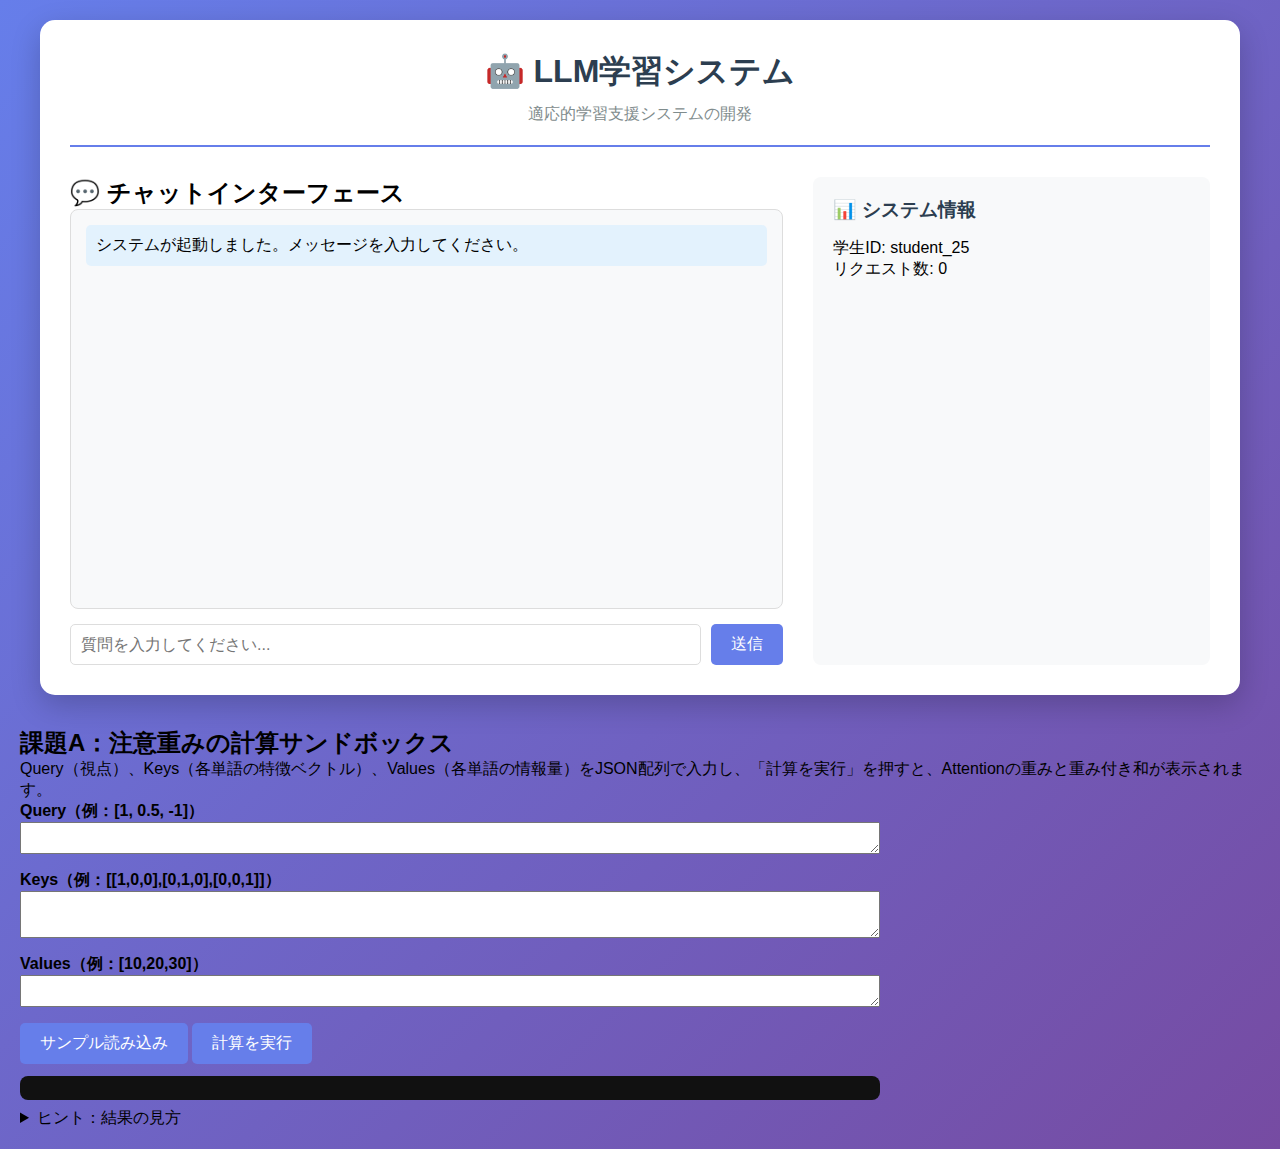
<file: llm-rag-learning-template-main/index.html>
<!DOCTYPE html>
<html lang="ja">
<head>
    <meta charset="UTF-8">
    <meta name="viewport" content="width=device-width, initial-scale=1.0">
    <title>LLM学習システム</title>
    <link rel="stylesheet" href="css/style.css">
</head>
<body>
    <div class="container">
        <header>
            <h1>🤖 LLM学習システム</h1>
            <p class="subtitle">適応的学習支援システムの開発</p>
        </header>
        
        <main>
            <section class="chat-section">
                <h2>💬 チャットインターフェース</h2>
                <div id="chat-messages" class="chat-messages">
                    <div class="system-message">
                        システムが起動しました。メッセージを入力してください。
                    </div>
                </div>
                
                <div class="input-area">
                    <input 
                        type="text" 
                        id="user-input" 
                        placeholder="質問を入力してください..."
                        onkeypress="handleKeyPress(event)"
                    >
                    <button onclick="sendMessage()">送信</button>
                </div>
            </section>
            
            <aside class="info-section">
                <h3>📊 システム情報</h3>
                <div id="system-info">
                    <p>学生ID: <span id="student-id">未設定</span></p>
                    <p>リクエスト数: <span id="request-count">0</span></p>
                </div>
            </aside>
        </main>
    </div>


<!-- （中略：既存コンテンツ） -->

<section id="assignment-a" style="margin-top:2rem;">
  <h2>課題A：注意重みの計算サンドボックス</h2>
  <p>Query（視点）、Keys（各単語の特徴ベクトル）、Values（各単語の情報量）をJSON配列で入力し、「計算を実行」を押すと、Attentionの重みと重み付き和が表示されます。</p>

  <div style="display:grid; gap:12px; grid-template-columns:1fr; max-width:860px;">
    <label>
      <strong>Query（例：[1, 0.5, -1]）</strong><br>
      <textarea id="q-input" rows="2" style="width:100%; font-family:monospace;"></textarea>
    </label>
    <label>
      <strong>Keys（例：[[1,0,0],[0,1,0],[0,0,1]]）</strong><br>
      <textarea id="k-input" rows="3" style="width:100%; font-family:monospace;"></textarea>
    </label>
    <label>
      <strong>Values（例：[10,20,30]）</strong><br>
      <textarea id="v-input" rows="2" style="width:100%; font-family:monospace;"></textarea>
    </label>

    <div>
      <button id="load-sample">サンプル読み込み</button>
      <button id="run-attn">計算を実行</button>
      <span id="notes" style="margin-left:8px; color:#c00;"></span>
    </div>

    <pre id="attn-output" style="background:#111; color:#ddd; padding:12px; border-radius:8px; overflow:auto;"></pre>
  </div>

  <details style="margin-top:8px;">
    <summary>ヒント：結果の見方</summary>
    <ul>
      <li>Score は Q と各 K の内積（関連度）。</li>
      <li>Scaled は Score を √d<sub>k</sub> で割った値（数値の安定化）。</li>
      <li>Weight は softmax で正規化された注目度（合計1）。</li>
      <li>Result は Value の重み付き和（Attention の出力）。</li>
    </ul>
  </details>
</section>

<!-- （中略：既存コンテンツ） -->

<!-- 既存のスクリプトの後で読み込めばOK -->
<script src="js/attention-demo.js"></script>
</body>
</html>


    
    <!-- JavaScriptファイルの読み込み -->
    <script src="js/config.js"></script>
    <script src="js/llm-client.js"></script>
    <script src="js/app.js"></script>
</body>
</html>
</file>
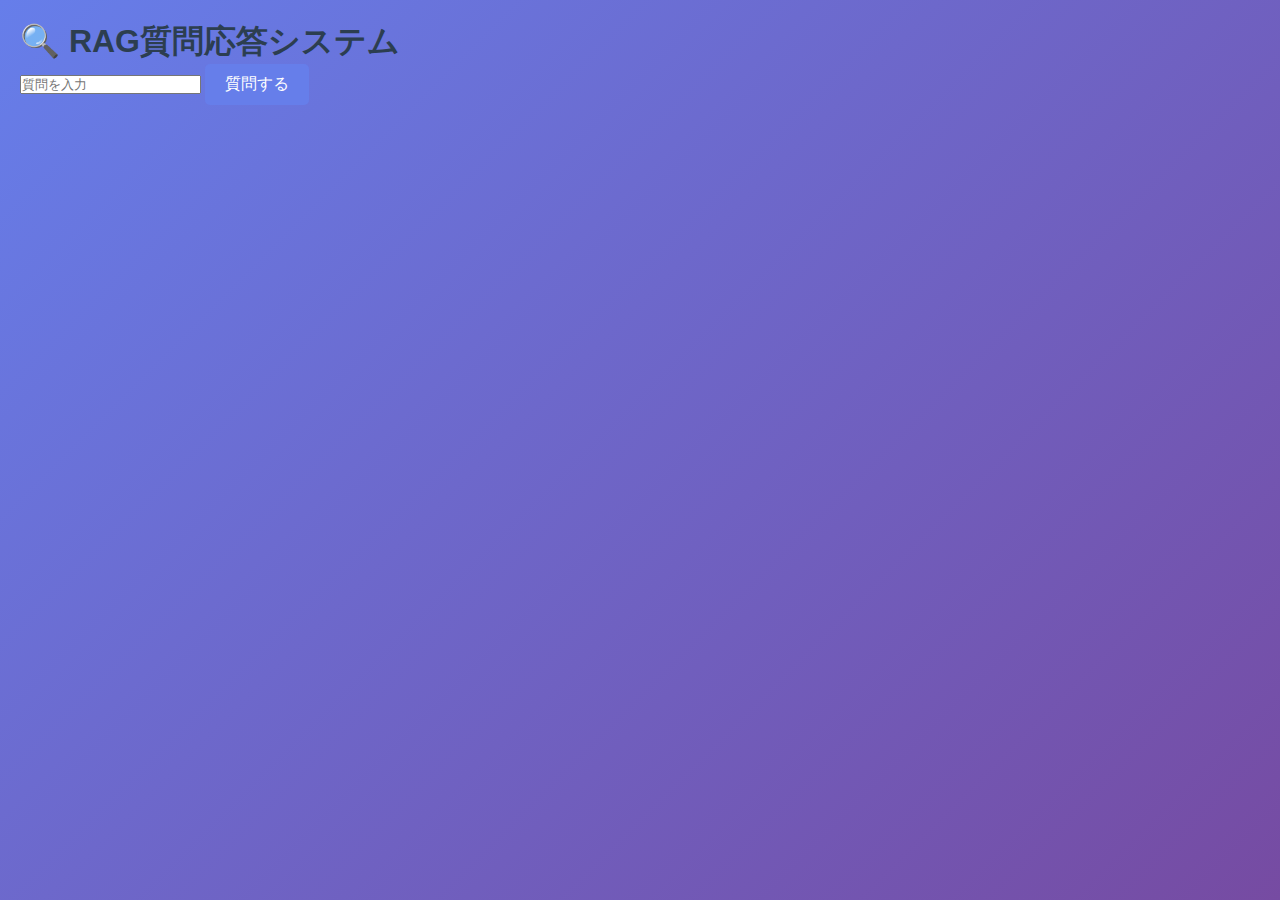
<file: llm-rag-learning-template-main/rag.html>
<!DOCTYPE html>
<html lang="ja">
<head>
    <title>RAGシステム</title>
    <link rel="stylesheet" href="css/style.css">
</head>
<body>
    <h1>🔍 RAG質問応答システム</h1>
    
    <input id="question" placeholder="質問を入力">
    <button onclick="askRAG()">質問する</button>
    
    <div id="rag-result"></div>
    
    <script src="js/config.js"></script>
    <script src="js/llm-client.js"></script>
    <script src="js/vector-search.js"></script>
    <script src="js/rag-system.js"></script>
    <script src="js/app-rag.js"></script>
</body>
</html>
</file>
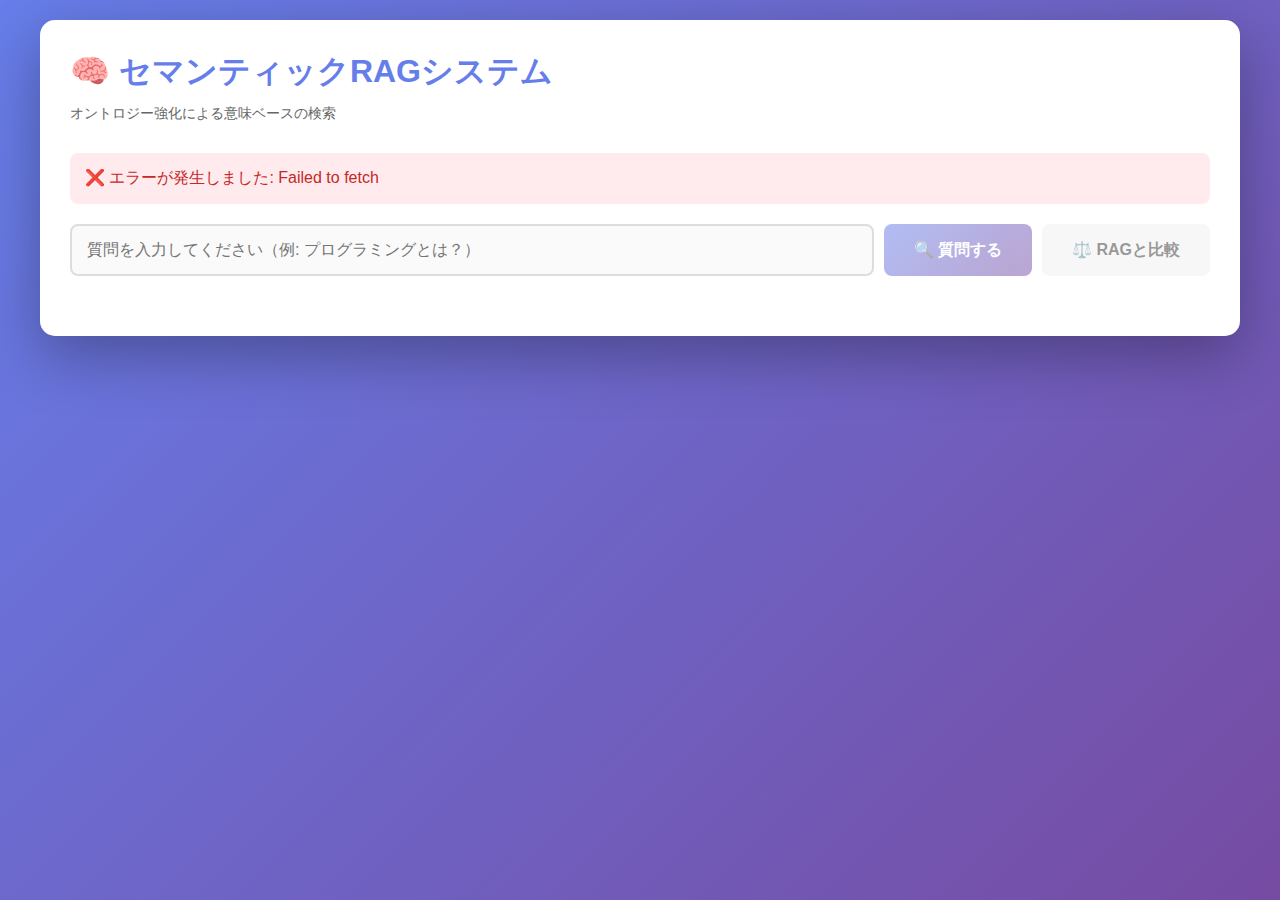
<file: llm-rag-learning-template-main/semantic-rag.html>
<!DOCTYPE html>
<html lang="ja">
  <head>
    <meta charset="UTF-8" />
    <meta name="viewport" content="width=device-width, initial-scale=1.0" />
    <title>セマンティックRAGシステム</title>
    <style>
      * {
        margin: 0;
        padding: 0;
        box-sizing: border-box;
      }

      body {
        font-family: "Segoe UI", Tahoma, Geneva, Verdana, sans-serif;
        background: linear-gradient(135deg, #667eea 0%, #764ba2 100%);
        min-height: 100vh;
        padding: 20px;
      }

      .container {
        max-width: 1200px;
        margin: 0 auto;
        background: white;
        border-radius: 15px;
        box-shadow: 0 20px 60px rgba(0, 0, 0, 0.3);
        padding: 30px;
      }

      h1 {
        color: #667eea;
        margin-bottom: 10px;
        font-size: 2em;
      }

      .subtitle {
        color: #666;
        margin-bottom: 30px;
        font-size: 0.9em;
      }

      .input-section {
        display: flex;
        gap: 10px;
        margin-bottom: 30px;
      }

      #question-input {
        flex: 1;
        padding: 15px;
        border: 2px solid #ddd;
        border-radius: 8px;
        font-size: 16px;
        transition: border-color 0.3s;
      }

      #question-input:focus {
        outline: none;
        border-color: #667eea;
      }

      .btn {
        padding: 15px 30px;
        border: none;
        border-radius: 8px;
        font-size: 16px;
        font-weight: bold;
        cursor: pointer;
        transition: transform 0.2s, box-shadow 0.2s;
      }

      .btn-primary {
        background: linear-gradient(135deg, #667eea 0%, #764ba2 100%);
        color: white;
      }

      .btn-secondary {
        background: #f0f0f0;
        color: #333;
      }

      .btn:hover {
        transform: translateY(-2px);
        box-shadow: 0 5px 15px rgba(0, 0, 0, 0.2);
      }

      .btn:active {
        transform: translateY(0);
      }

      .btn:disabled {
        opacity: 0.5;
        cursor: not-allowed;
        transform: none;
      }

      .status {
        padding: 15px;
        border-radius: 8px;
        margin-bottom: 20px;
        display: none;
      }

      .status.loading {
        background: #e3f2fd;
        color: #1976d2;
        display: block;
      }

      .status.error {
        background: #ffebee;
        color: #c62828;
        display: block;
      }

      .status.success {
        background: #e8f5e9;
        color: #2e7d32;
        display: block;
      }

      #semantic-result {
        margin-top: 20px;
      }

      .semantic-answer {
        background: #f9f9f9;
        padding: 20px;
        border-radius: 10px;
        border-left: 5px solid #667eea;
      }

      .semantic-answer h3 {
        color: #667eea;
        margin-bottom: 15px;
      }

      .semantic-answer h4 {
        color: #333;
        margin-top: 20px;
        margin-bottom: 10px;
      }

      .semantic-answer p {
        line-height: 1.6;
        color: #333;
      }

      .semantic-answer ul {
        margin-left: 20px;
        margin-bottom: 15px;
      }

      .semantic-answer li {
        margin-bottom: 5px;
      }

      .source-doc {
        margin: 10px 0;
        padding: 15px;
        background: white;
        border-radius: 8px;
        border-left: 4px solid #2196f3;
        box-shadow: 0 2px 5px rgba(0, 0, 0, 0.1);
      }

      .source-doc strong {
        color: #2196f3;
      }

      .source-doc p {
        margin: 10px 0;
        color: #555;
      }

      .source-doc small {
        color: #999;
        font-size: 0.85em;
      }

      .comparison-section {
        margin-top: 40px;
        padding: 20px;
        background: #f0f0f0;
        border-radius: 10px;
      }

      .comparison-section h3 {
        color: #333;
        margin-bottom: 15px;
      }

      .loading-spinner {
        display: inline-block;
        width: 20px;
        height: 20px;
        border: 3px solid #f3f3f3;
        border-top: 3px solid #667eea;
        border-radius: 50%;
        animation: spin 1s linear infinite;
      }

      @keyframes spin {
        0% {
          transform: rotate(0deg);
        }
        100% {
          transform: rotate(360deg);
        }
      }
    </style>
  </head>
  <body>
    <div class="container">
      <h1>🧠 セマンティックRAGシステム</h1>
      <p class="subtitle">オントロジー強化による意味ベースの検索</p>

      <div class="status" id="status"></div>

      <div class="input-section">
        <input
          type="text"
          id="question-input"
          placeholder="質問を入力してください（例: プログラミングとは？）"
          disabled
        />
        <button
          class="btn btn-primary"
          id="ask-btn"
          onclick="askSemantic()"
          disabled
        >
          🔍 質問する
        </button>
        <button
          class="btn btn-secondary"
          id="compare-btn"
          onclick="compareWithRAG()"
          disabled
        >
          ⚖️ RAGと比較
        </button>
      </div>

      <div id="semantic-result"></div>

      <div class="comparison-section" id="comparison" style="display: none;">
        <h3>📊 通常RAG vs セマンティックRAG</h3>
        <div id="comparison-content"></div>
      </div>
    </div>

    <!-- スクリプトの読み込み -->
<!-- この順序で読み込む必要がある -->
<script src="js/config.js"></script>
<script src="js/llm-client.js"></script>
<script src="js/vector-search.js"></script>
<script src="js/ontology.js"></script>
<!-- オントロジー -->
<script src="js/concept-extractor.js"></script>
<!-- 概念抽出 -->
<script src="js/semantic-rag.js"></script>
<!-- セマンティックRAG -->
<script src="js/rag-system.js"></script>
<!-- 通常RAG（比較用） -->
    <script>
      let semanticRAG;
      let normalRAG;

      // ステータス表示
      function showStatus(message, type = "loading") {
        const status = document.getElementById("status");
        status.textContent = message;
        status.className = "status " + type;
      }

      // システム初期化
      document.addEventListener("DOMContentLoaded", async () => {
        try {
          showStatus("🚀 システムを初期化中...", "loading");

          // データの読み込み
          const [documentsRes, ontologyRes] = await Promise.all([
            fetch("data/sample-documents.json"),
            fetch("data/learning-ontology.json"),
          ]);

          const documentsData = await documentsRes.json();
          const ontologyData = await ontologyRes.json();

          // セマンティックRAGの初期化
          semanticRAG = new SemanticRAGSystem();
          await semanticRAG.initialize(documentsData.documents, ontologyData);

          // 通常RAGの初期化（比較用）
          normalRAG = new RAGSystem();
          await normalRAG.initialize(documentsData.documents);

          // ボタン有効化
          document.getElementById("question-input").disabled = false;
          document.getElementById("ask-btn").disabled = false;
          document.getElementById("compare-btn").disabled = false;

          showStatus("✅ システム準備完了！質問を入力してください", "success");

          setTimeout(() => {
            document.getElementById("status").style.display = "none";
          }, 3000);
        } catch (error) {
          console.error("初期化エラー:", error);
          showStatus("❌ エラーが発生しました: " + error.message, "error");
        }
      });

      // セマンティック検索
      async function askSemantic() {
        const input = document.getElementById("question-input");
        const question = input.value.trim();

        if (!question) {
          alert("質問を入力してください");
          return;
        }

        try {
          showStatus("🔍 セマンティック検索中...", "loading");
          document.getElementById("ask-btn").disabled = true;

          const result = await semanticRAG.semanticQuery(question);
          semanticRAG.displayRAGResult(result);

          document.getElementById("status").style.display = "none";
        } catch (error) {
          console.error("検索エラー:", error);
          showStatus("❌ エラーが発生しました", "error");
        } finally {
          document.getElementById("ask-btn").disabled = false;
        }
      }

      // RAGとの比較
      async function compareWithRAG() {
        const input = document.getElementById("question-input");
        const question = input.value.trim();

        if (!question) {
          alert("質問を入力してください");
          return;
        }

        try {
          showStatus("⚖️ 両システムで検索中...", "loading");
          document.getElementById("compare-btn").disabled = true;

          // 並行して両方のシステムで検索
          const [semanticResult, normalResult] = await Promise.all([
            semanticRAG.semanticQuery(question),
            normalRAG.query(question),
          ]);

          // 比較結果を表示
          displayComparison(semanticResult, normalResult);

          document.getElementById("status").style.display = "none";
        } catch (error) {
          console.error("比較エラー:", error);
          showStatus("❌ エラーが発生しました", "error");
        } finally {
          document.getElementById("compare-btn").disabled = false;
        }
      }

      // 比較結果の表示
      function displayComparison(semanticResult, normalResult) {
        const container = document.getElementById("comparison");
        const content = document.getElementById("comparison-content");

        content.innerHTML = `
                <div style="display: grid; grid-template-columns: 1fr 1fr; gap: 20px;">
                    <div style="background: white; padding: 15px; border-radius: 8px;">
                        <h4 style="color: #667eea;">🧠 セマンティックRAG</h4>
                        <p><strong>回答:</strong> ${semanticResult.answer.substring(
                          0,
                          200
                        )}...</p>
                        <p><strong>使用概念:</strong> ${semanticResult.conceptsUsed.join(
                          ", "
                        )}</p>
                        <p><strong>参考文書数:</strong> ${
                          semanticResult.sources.length
                        }</p>
                    </div>

                    <div style="background: white; padding: 15px; border-radius: 8px;">
                        <h4 style="color: #2196F3;">📚 通常RAG</h4>
                        <p><strong>回答:</strong> ${normalResult.response.substring(
                          0,
                          200
                        )}...</p>
                        <p><strong>参考文書数:</strong> ${
                          normalResult.sources.length
                        }</p>
                    </div>
                </div>
            `;

        container.style.display = "block";
      }

      // Enterキーで検索
      document.addEventListener("keypress", (e) => {
        if (e.key === "Enter" && !document.getElementById("ask-btn").disabled) {
          askSemantic();
        }
      });
    </script>
  </body>
</html>
</file>
<file: llm-rag-learning-template-main/css/style.css>
* {
    margin: 0;
    padding: 0;
    box-sizing: border-box;
}

body {
    font-family: 'Segoe UI', Tahoma, Geneva, Verdana, sans-serif;
    background: linear-gradient(135deg, #667eea 0%, #764ba2 100%);
    min-height: 100vh;
    padding: 20px;
}

.container {
    max-width: 1200px;
    margin: 0 auto;
    background: white;
    border-radius: 15px;
    padding: 30px;
    box-shadow: 0 10px 30px rgba(0,0,0,0.2);
}

header {
    text-align: center;
    margin-bottom: 30px;
    border-bottom: 2px solid #667eea;
    padding-bottom: 20px;
}

h1 {
    color: #2c3e50;
    font-size: 2em;
}

.subtitle {
    color: #7f8c8d;
    margin-top: 10px;
}

main {
    display: flex;
    gap: 30px;
}

.chat-section {
    flex: 2;
}

.chat-messages {
    height: 400px;
    overflow-y: auto;
    border: 1px solid #ddd;
    border-radius: 8px;
    padding: 15px;
    margin-bottom: 15px;
    background: #f8f9fa;
}

.system-message {
    background: #e3f2fd;
    padding: 10px;
    border-radius: 5px;
    margin-bottom: 10px;
}

.user-message {
    background: #e8f5e9;
    padding: 10px;
    border-radius: 5px;
    margin-bottom: 10px;
    text-align: right;
}

.ai-message {
    background: #fff3e0;
    padding: 10px;
    border-radius: 5px;
    margin-bottom: 10px;
}

.input-area {
    display: flex;
    gap: 10px;
}

#user-input {
    flex: 1;
    padding: 10px;
    border: 1px solid #ddd;
    border-radius: 5px;
    font-size: 16px;
}

button {
    padding: 10px 20px;
    background: #667eea;
    color: white;
    border: none;
    border-radius: 5px;
    cursor: pointer;
    font-size: 16px;
}

button:hover {
    background: #5568d3;
}

.info-section {
    flex: 1;
    background: #f8f9fa;
    padding: 20px;
    border-radius: 8px;
}

.info-section h3 {
    margin-bottom: 15px;
    color: #2c3e50;
}
.fade-in {
    animation: fadeIn 0.5s ease-out;
}

@keyframes fadeIn {
    from { 
        opacity: 0;
        transform: scale(0.9);
    }
    to { 
        opacity: 1;
        transform: scale(1);
    }
}
</file>
